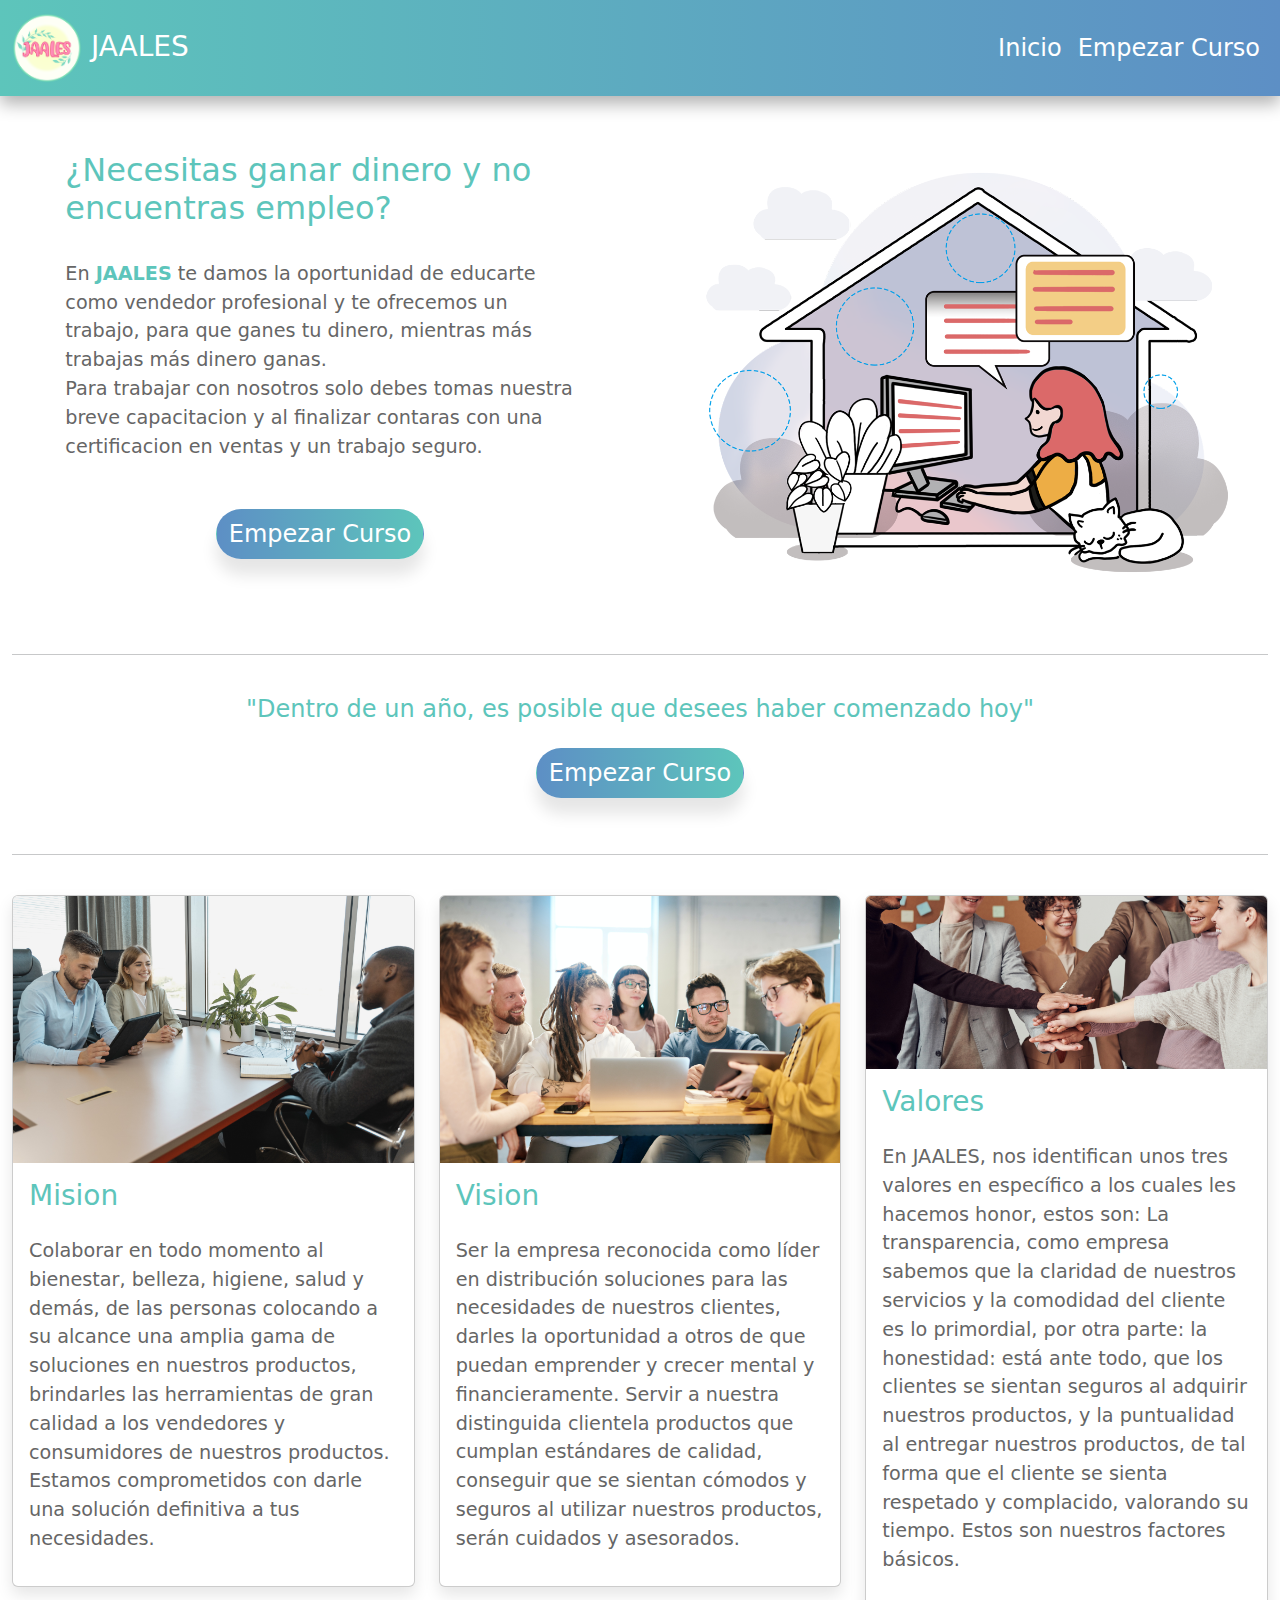
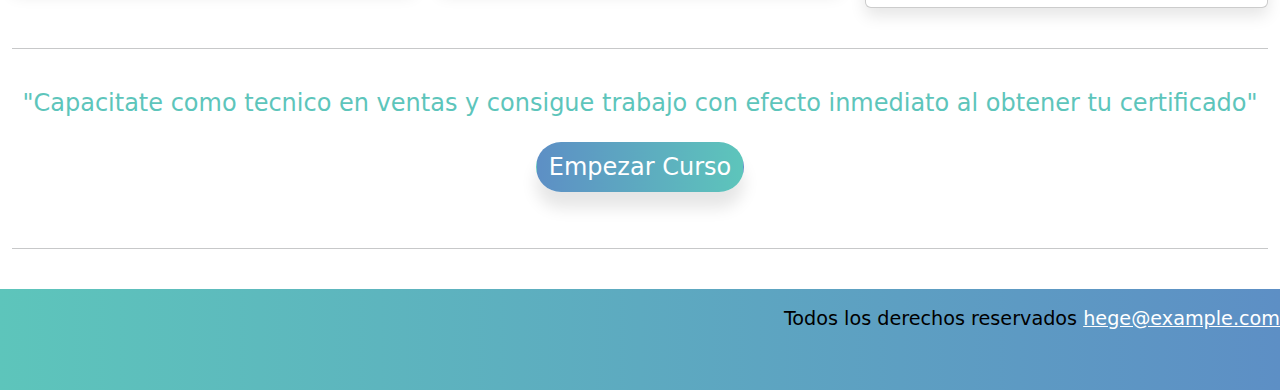
<file: index.html>
<!doctype html>
<html lang="en">
<head>
  <title>JAALES</title>
    <!-- Required meta tags -->
  <meta charset="utf-8">
  <meta name="viewport" content="width=device-width, initial-scale=1, shrink-to-fit=no">

    <!-- Bootstrap CSS v5.2.0-beta1 -->
  <link rel="stylesheet" href="https://cdn.jsdelivr.net/npm/bootstrap@5.2.0-beta1/dist/css/bootstrap.min.css"   crossorigin="anonymous">
  <link rel="stylesheet" href="estilos/main.css">
</head>
<body>

 <!-- Barra de navegacion -->
<nav class="navbar navbar-expand-sm ">
  <div class="container-fluid">
    <a class="navbar-brand fs-3" href="index.html">
      <img src="imagenes/logo.png" alt="" width="70" height="70" class="d-inline-block align-text-center"> <span class="text-white">JAALES</span>
    </a>

    <button class="navbar-toggler border " 
        type="button" 
        data-bs-toggle="collapse" 
        data-bs-target="#navbarSupportedContent"
        aria-controls="navbarSupportedContent"
        aria-expanded="false"
        aria-label="Toogle navigation">
        
      <span class="navbar-toggler-icon"></span>
    </button>


    <div class="collapse navbar-collapse fs-4" id="navbarSupportedContent">
      <ul class="navbar-nav ms-auto">
        <li class="nav-item"><a class="nav-link text-white" href="index.html">Inicio</a></li>
        <li class="nav-item"><a class="nav-link text-white" href="cursos/inicio.html">Empezar Curso</a></li>
      </ul>
    </div>
  </div>
</nav>

<!-- Contenido -->
<div class="container-fluid">
  <div class="row">
    <div class="col-md-5 d-block mx-auto my-auto text-start m-5">
      <h2 class="titulo mt-3">¿Necesitas ganar dinero y no encuentras empleo? </h2>
      <p class=" mt-3">En <strong>JAALES</strong> te damos la oportunidad de educarte como vendedor profesional y te ofrecemos un trabajo, para que ganes tu dinero, mientras más trabajas más dinero ganas.
      <br>
      Para trabajar con nosotros solo debes tomas nuestra breve capacitacion y al finalizar contaras con una certificacion en ventas y un trabajo seguro.</p>
      <div class="text-center">
      <a class="btn boton m-3" href="cursos/inicio.html">Empezar Curso</a>
      </div>
    </div>
    <img class="col-md-6 img-fluid " src="imagenes/foto2.png" alt="">
  </div>

  <!-- Raya -->
  <br>
  <hr>
  <br>

  <!-- Card de prueba -->
  <div class="text-center">
    <h4 class="titulo">"Dentro de un año, es posible que desees haber comenzado hoy"</h4>
    <a class="btn boton m-3" href="cursos/inicio.html">Empezar Curso</a>
  </div>

  <!-- Raya 2-->
  <br>
  <hr>
  <br>


  <!-- Contenido parte 2 -->
  <div class="row">
    <div class="col-md-4">
      <div class="card">
      <img class="card-img-top" src="imagenes/mision.jpg" alt="Title">
        <div class="card-body">
          <h3 class="titulo card-title">Mision</h3>
          <p class="card-text">Colaborar en todo momento al bienestar, belleza, higiene, salud y demás, de las personas colocando a su alcance una amplia gama de soluciones en nuestros productos, brindarles las  herramientas de gran calidad a los vendedores y consumidores de nuestros productos. Estamos comprometidos con darle una solución definitiva a tus necesidades. </p>
        </div>
      </div>
    </div>
    <div class="col-md-4">
      <div class="card">
      <img class="card-img-top" src="imagenes/vision.jpg" alt="Title">
        <div class="card-body">
          <h3 class="titulo card-title">Vision</h3>
          <p class="card-text">Ser la empresa reconocida como líder en distribución soluciones para las necesidades de nuestros clientes, darles la oportunidad a otros de que puedan emprender y crecer mental y financieramente. Servir a nuestra distinguida clientela productos que cumplan estándares de calidad, conseguir que se sientan cómodos y seguros al utilizar nuestros productos, serán cuidados y asesorados. </p>
        </div>
      </div>
    </div>
    <div class="col-md-4">
      <div class="card">
      <img class="card-img-top" src="imagenes/valores.jpg" alt="Title">
        <div class="card-body">
          <h3 class="titulo card-title">Valores</h3>
          <p class="card-text">En JAALES, nos identifican unos tres valores en específico a los cuales les hacemos honor, estos son: La transparencia, como empresa sabemos que la claridad de nuestros servicios y la comodidad del cliente es lo primordial, por otra parte:  la honestidad: está ante todo, que los clientes se sientan seguros al adquirir nuestros productos, y la puntualidad al entregar nuestros productos, de tal forma que el cliente se sienta respetado y complacido, valorando su tiempo. Estos son nuestros factores básicos.  </p>
        </div>
      </div>
    </div>
  </div>

    <!-- Raya 3 -->
    <br>
  <hr>
  <br>

  <!-- Card de prueba -->
  <div class="text-center">
    <h4 class="titulo">"Capacitate como tecnico en ventas y consigue trabajo con efecto inmediato al obtener tu certificado"</h4>
    <a class="btn boton m-3" href="cursos/inicio.html">Empezar Curso</a>
  </div>

  <!-- Raya 4-->
  <br>
  <hr>
  <br>

</div>


<!-- Footer -->
<footer>
  <p class="text-end text-black">Todos los derechos reservados <a class="text-white" href="mailto:hege@example.com">hege@example.com</a></p>
  <br>
</footer>


    <!-- Bootstrap JavaScript Libraries -->
    <script src="https://cdn.jsdelivr.net/npm/@popperjs/core@2.11.5/dist/umd/popper.min.js" crossorigin="anonymous"></script>

<script src="https://cdn.jsdelivr.net/npm/bootstrap@5.2.0-beta1/dist/js/bootstrap.min.js" crossorigin="anonymous"></script>
</body>
</html>
</file>
<file: estilos/main.css>
:root{
  --caca: #5DC5BB;
  --pupu: #5D8FC5;
  --degradado: linear-gradient(90deg, var(--pupu), var(--caca));
  --degradado2: linear-gradient(90deg, var(--caca), var(--pupu));
}

.navbar{
  background: var(--degradado2) !important;
  box-shadow: 0 .5rem 1rem rgba(0, 0, 0, .3) !important;
}




.titulo{
  color: var(--caca);
}

strong{
  color: var(--caca);
}

p{
  font-size: 1.2rem;
  color: #666;
  padding: 1rem 0;
}


.boton{
  border-radius: 5rem !important;
  background: var(--degradado) !important;
  font-size: 1.5rem !important;
  color: white !important;
  box-shadow: 0 1rem 1rem rgba(0, 0, 0, .1) !important;
  transition: all .3s linear !important; 
  animation: float 3s linear infinite !important;
}

@keyframes float{
  0%, 100%{
    transform: translateY(0rem);
  }
  50%{
    transform: translateY(-.5rem);
  }
}

.boton:hover{
  transform: scale(1.1);
}

.card{
  border: .1rem solid rgba(0, 0, 0, .2) !important;
  box-shadow: 0 .5rem 1rem rgba(0, 0, 0, .1) !important;
  transition: .2s linear !important;
}


footer{
  background: var(--degradado2) !important;
}
</file>
